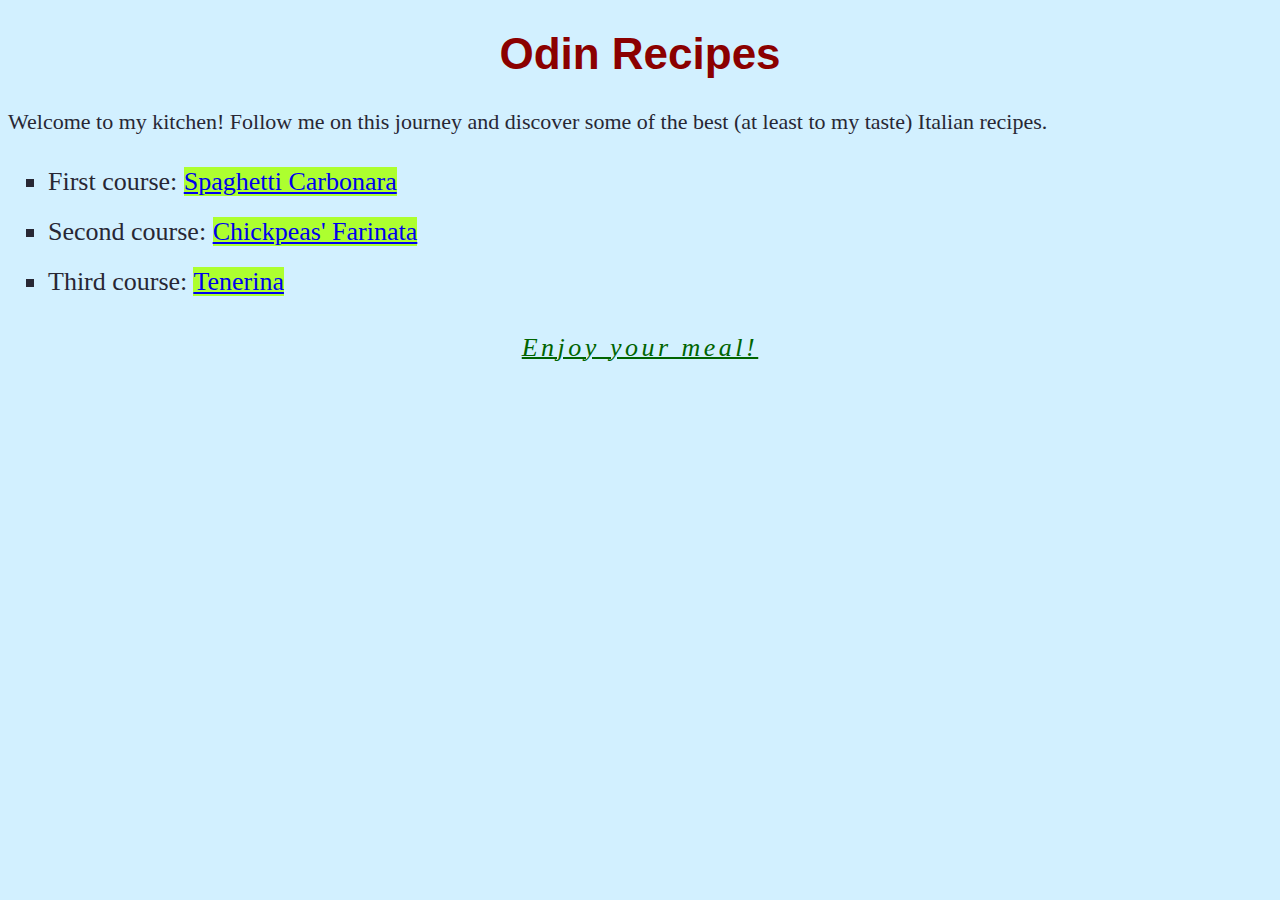
<file: index.html>
<!DOCTYPE html>
<html lang="en">

<head>
    <title>Odin Recipes</title>
    <meta charset="utf-8">
    <link rel="stylesheet" href="./styles.css">
</head>

<body>
    <h1>Odin Recipes</h1>

    <p>Welcome to my kitchen! Follow me on this journey and discover some of the best (at least to my taste) Italian recipes.</p> 

    <ul class="main-list">
        <li>First course: <a href="./recipes/carbonara.html">Spaghetti Carbonara</a></li>
        <li>Second course: <a href="./recipes/farinata.html">Chickpeas' Farinata</a></li>
        <li>Third course: <a href="./recipes/tenerina.html">Tenerina</a></li>
    </ul>

    <p class="enjoy">Enjoy your meal!</p>
</body>

</html>
</file>
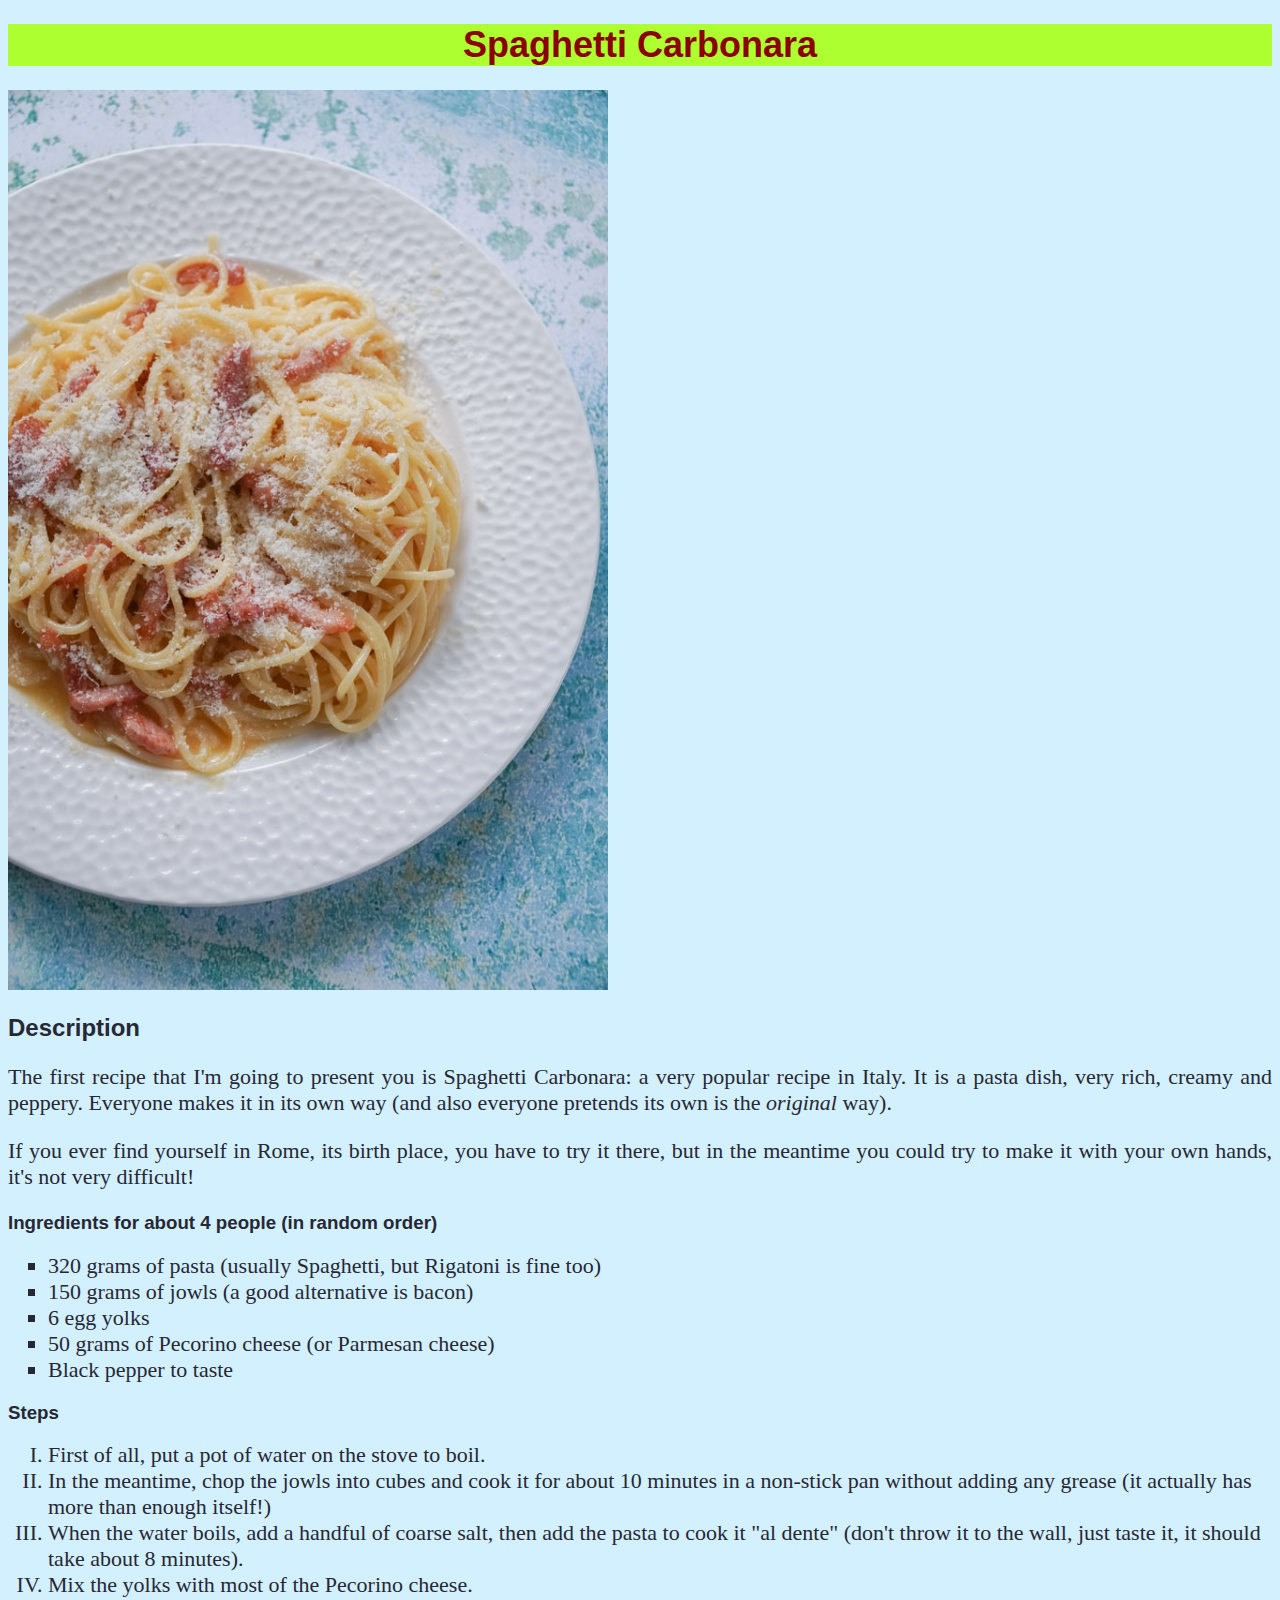
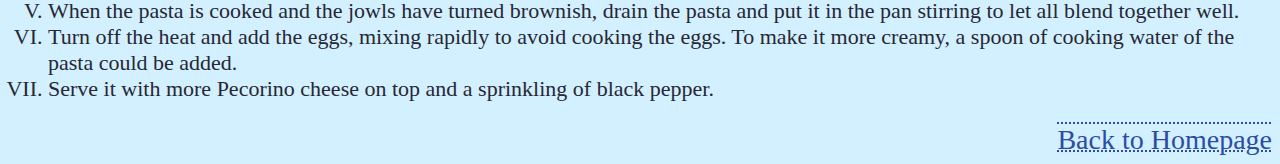
<file: recipes/carbonara.html>
<!DOCTYPE html>
<html lang="en">

<head>
    <title>Spaghetti Carbonara</title>
    <meta charset="utf-8">
    <link rel="stylesheet" href="../styles.css">
</head>

<body>
    <h1 class="h1-recipe">Spaghetti Carbonara</h1>

    <img src="../images/carbonara.jpg" alt="A plate of Spaghetti Carbonara with Pecorino cheese on top" width="500">

    <h2>Description</h2>
    <p>The first recipe that I'm going to present you is Spaghetti Carbonara: a very popular recipe in Italy. It is a pasta dish, very rich, creamy and peppery. Everyone makes it in its own way (and also everyone pretends its own is the <em>original</em> way).</p>

    <p>If you ever find yourself in Rome, its birth place, you have to try it there, but in the meantime you could try to make it with your own hands, it's not very difficult!</p>

    <h3>Ingredients for about 4 people (in random order)</h3>
    <ul>
        <li>320 grams of pasta (usually Spaghetti, but Rigatoni is fine too)</li>
        <li>150 grams of jowls (a good alternative is bacon)</li>
        <li>6 egg yolks</li>
        <li>50 grams of Pecorino cheese (or Parmesan cheese)</li>
        <li>Black pepper to taste</li>
    </ul>

    <h3>Steps</h3>
    <ol>
        <li>First of all, put a pot of water on the stove to boil.</li>
        <li>In the meantime, chop the jowls into cubes and cook it for about 10 minutes in a non-stick pan without adding any grease (it actually has more than enough itself!)</li>
        <li>When the water boils, add a handful of coarse salt, then add the pasta to cook it "al dente" (don't throw it to the wall, just taste it, it should take about 8 minutes).</li>
        <li>Mix the yolks with most of the Pecorino cheese.</li>
        <li>When the pasta is cooked and the jowls have turned brownish, drain the pasta and put it in the pan stirring to let all blend together well.</li>
        <li>Turn off the heat and add the eggs, mixing rapidly to avoid cooking the eggs. To make it more creamy, a spoon of cooking water of the pasta could be added.</li>
        <li>Serve it with more Pecorino cheese on top and a sprinkling of black pepper.</p>
    </ol>

    <a class="back" href="../index.html">Back to Homepage</a>

</body>

</html>
</file>
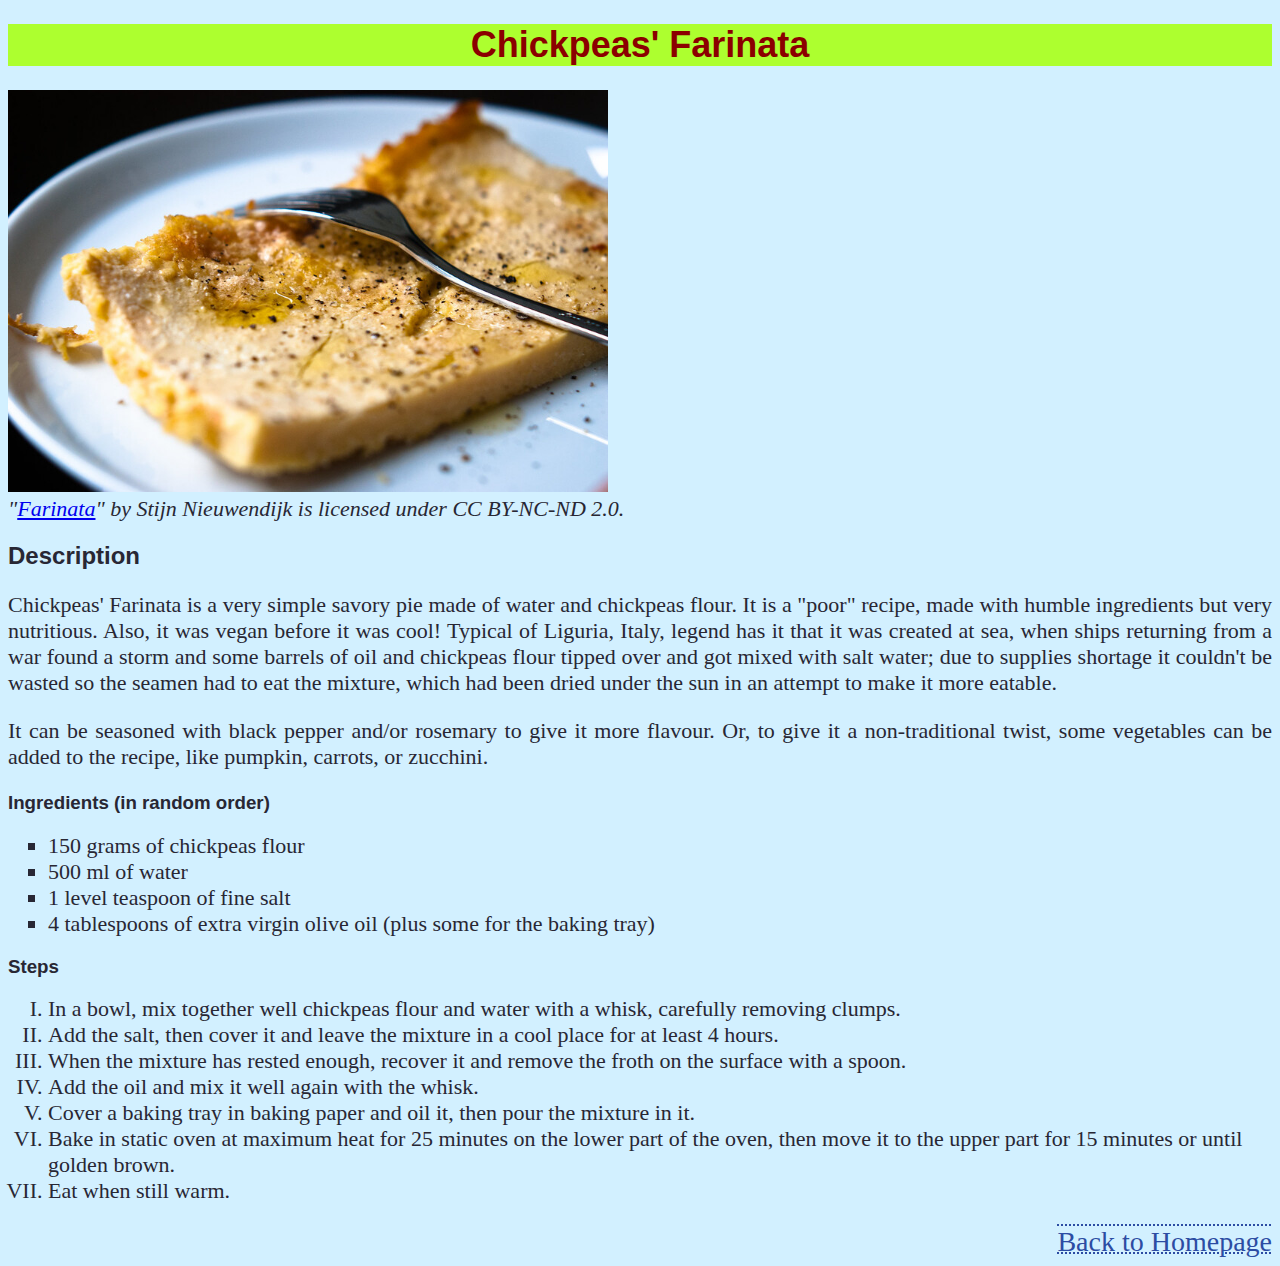
<file: recipes/farinata.html>
<!DOCTYPE html>
<html lang="en">

<head>
    <title>Chickpeas' Farinata</title>
    <meta charset="utf-8">
    <link rel="stylesheet" href="../styles.css">
</head>

<body>
    <h1 class="h1-recipe">Chickpeas' Farinata</h1>

   
    <img src="../images/farinata.jpg" alt="A piece of farinata with olive oil and black pepper seasoning" width="700">
    <br>
    <cite>"<a href="https://www.flickr.com/photos/stijnnieuwendijk/5033911580">Farinata</a>" by Stijn Nieuwendijk is licensed under CC BY-NC-ND 2.0.</cite> 


    <h2>Description</h2>
    <p>Chickpeas' Farinata is a very simple savory pie made of water and chickpeas flour. It is a "poor" recipe, made with humble ingredients but very nutritious. Also, it was vegan before it was cool! Typical of Liguria, Italy, legend has it that it was created at sea, when ships returning from a war found a storm and some barrels of oil and chickpeas flour tipped over and got mixed with salt water; due to supplies shortage it couldn't be wasted so the seamen had to eat the mixture, which had been dried under the sun in an attempt to make it more eatable.</p>

    <p>It can be seasoned with black pepper and/or rosemary to give it more flavour. Or, to give it a non-traditional twist, some vegetables can be added to the recipe, like pumpkin, carrots, or zucchini.</p>

    <h3>Ingredients (in random order)</h3>
    <ul>
        <li>150 grams of chickpeas flour</li>
        <li>500 ml of water</li>
        <li>1 level teaspoon of fine salt</li>
        <li>4 tablespoons of extra virgin olive oil (plus some for the baking tray)</li>
    </ul>

    <h3>Steps</h3>
    <ol>
        <li>In a bowl, mix together well chickpeas flour and water with a whisk, carefully removing clumps.</li>
        <li>Add the salt, then cover it and leave the mixture in a cool place for at least 4 hours.</li>
        <li>When the mixture has rested enough, recover it and remove the froth on the surface with a spoon.</li>
        <li>Add the oil and mix it well again with the whisk.</li>
        <li>Cover a baking tray in baking paper and oil it, then pour the mixture in it.</li>
        <li>Bake in static oven at maximum heat for 25 minutes on the lower part of the oven, then move it to the upper part for 15 minutes or until golden brown.</li>
        <li>Eat when still warm.</p>
    </ol>

    <a class="back" href="../index.html">Back to Homepage</a>

</body>

</html>
</file>
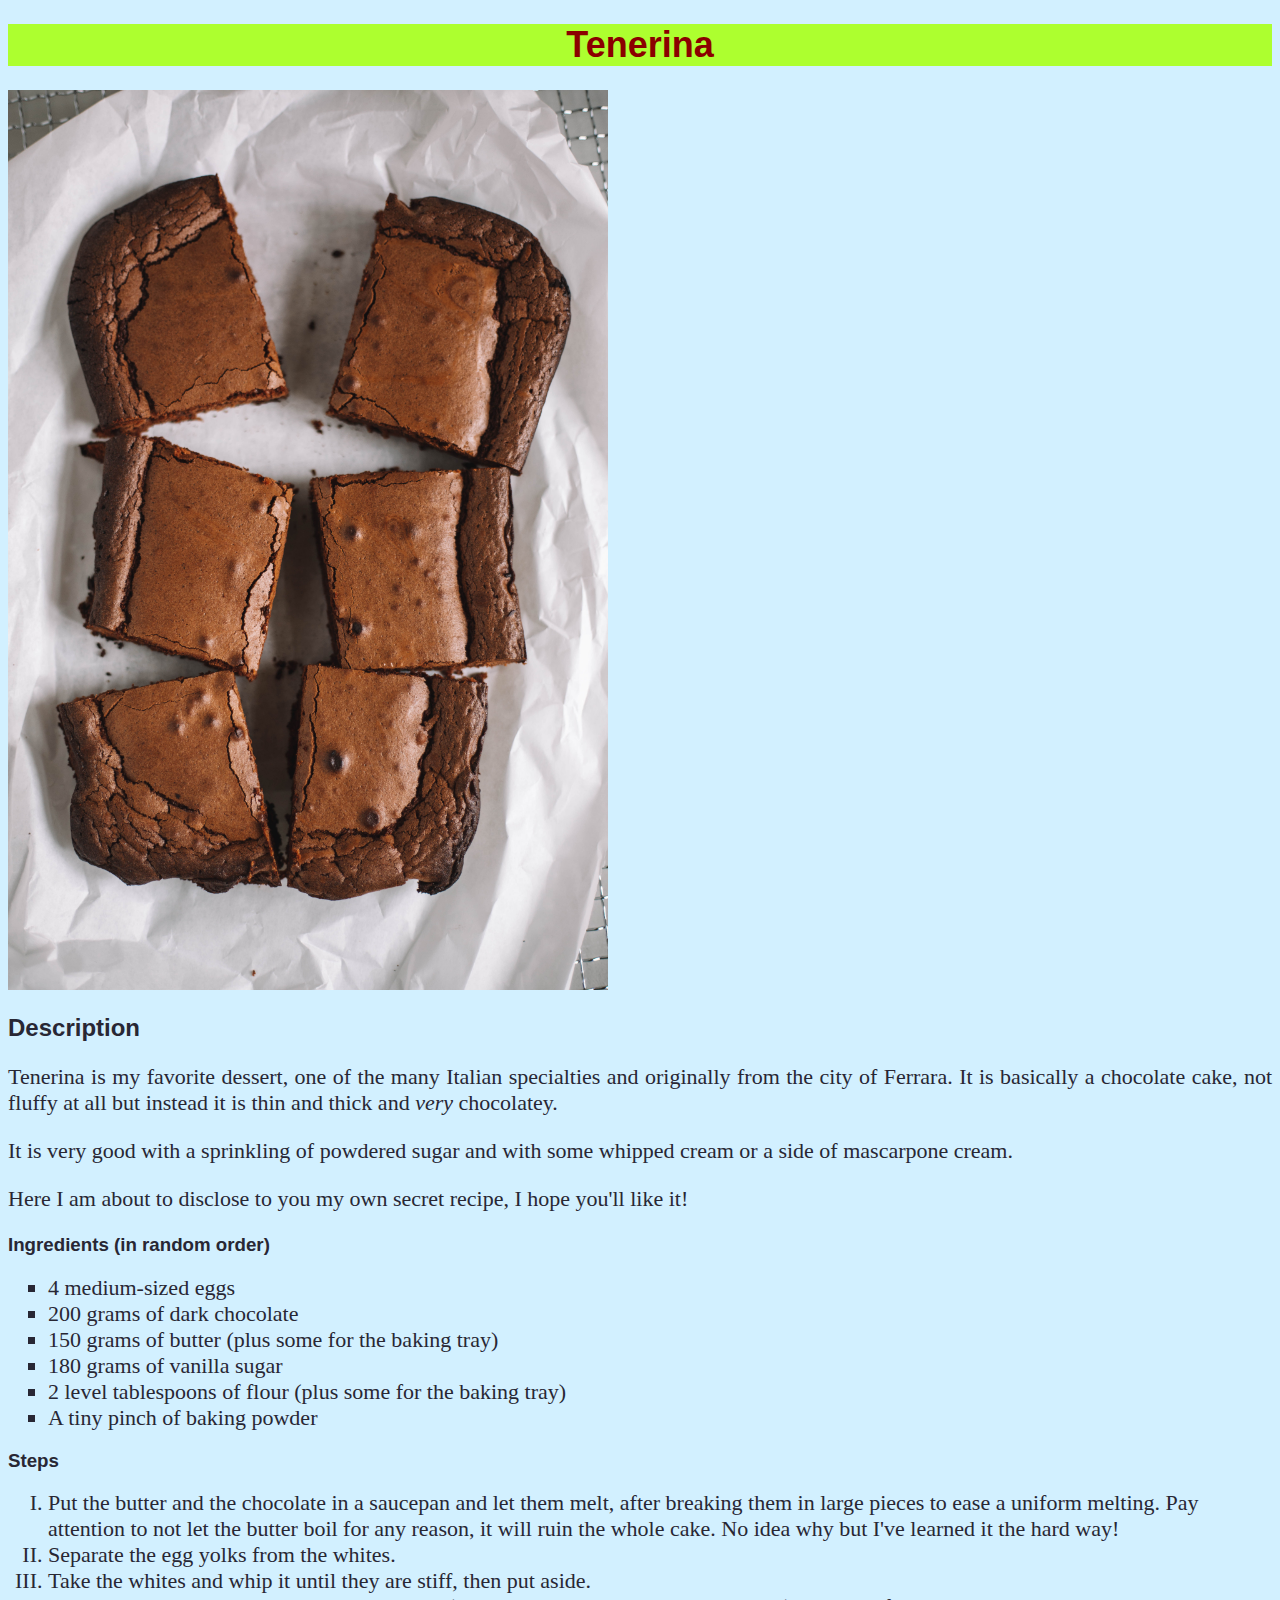
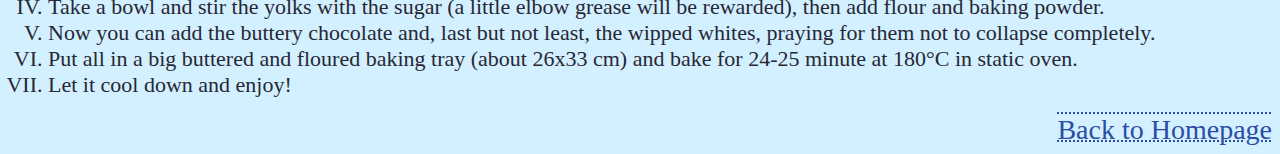
<file: recipes/tenerina.html>
<!DOCTYPE html>
<html lang="en">

<head>
    <title>Tenerina</title>
    <meta charset="utf-8">
    <link rel="stylesheet" href="../styles.css">
</head>

<body>
    <h1 class="h1-recipe">Tenerina</h1>

    <img src="../images/tenerina.jpg" alt="A Tenerina chocolate cake cut in six squares" width="500">

    <h2>Description</h2>
    <p>Tenerina is my favorite dessert, one of the many Italian specialties and originally from the city of Ferrara. It is basically a chocolate cake, not fluffy at all but instead it is thin and thick and <em>very</em> chocolatey.<p>

    <p>It is very good with a sprinkling of powdered sugar and with some whipped cream or a side of mascarpone cream.</p>
    
    <p>Here I am about to disclose to you my own secret recipe, I hope you'll like it!<p>

    <h3>Ingredients (in random order)</h3>
    <ul>
        <li>4 medium-sized eggs</li>
        <li>200 grams of dark chocolate</li>
        <li>150 grams of butter (plus some for the baking tray)</li>
        <li>180 grams of vanilla sugar</li>
        <li>2 level tablespoons of flour (plus some for the baking tray)</li>
        <li>A tiny pinch of baking powder</li>
    </ul>

    <h3>Steps</h3>
    <ol>
        <li>Put the butter and the chocolate in a saucepan and let them melt, after breaking them in large pieces to ease a uniform melting. Pay attention to not let the butter boil for any reason, it will ruin the whole cake. No idea why but I've learned it the hard way!</li>
        <li>Separate the egg yolks from the whites.</li>
        <li>Take the whites and whip it until they are stiff, then put aside.</li>
        <li>Take a bowl and stir the yolks with the sugar (a little elbow grease will be rewarded), then add flour and baking powder.</li>
        <li>Now you can add the buttery chocolate and, last but not least, the wipped whites, praying for them not to collapse completely.</li>
        <li>Put all in a big buttered and floured baking tray (about 26x33 cm) and bake for 24-25 minute at 180°C in static oven.</li>
        <li>Let it cool down and enjoy!</li>
    </ol>

    <a class="back" href="../index.html">Back to Homepage</a>

</body>

</html>
</file>
<file: styles.css>
body {
  color: rgb(40, 39, 52);
  background-color: rgb(210, 240, 255);

}

h1, h2, h3 {
  font-family: Helvetica, Arial, sans-serif;
}

p, li, cite, a {
  font-family: Garamond, 'Times New Roman', serif;
  font-size: 22px;
}

h1 {
  color: darkred;
  text-align: center;
  font-size: 44px;
}

p {
  text-align: justify;
}

ul {
  list-style: square outside;
}

ol {
  list-style: upper-roman outside;
}

img {
  height: auto;
  width: 600px;
}

.enjoy {
  font-style: italic;
  color: darkgreen;
  letter-spacing: 3.5px;
  font-size: 26px;
  text-align: center;
  text-decoration: underline solid 2px;
}

.back {
  display: block;
  text-align: right;
  font-size: 28px;
  text-decoration: underline overline 2px dotted;
  color:rgb(44, 76, 163);
}

.main-list {
  line-height: 50px;
}

.main-list li, .main-list a {
  font-size: 26px;
}

.main-list a {
  font-style: bold;
  background-color: greenyellow;
}

.h1-recipe {
  background-color: greenyellow;
  font-size: 36px;
}
</file>
